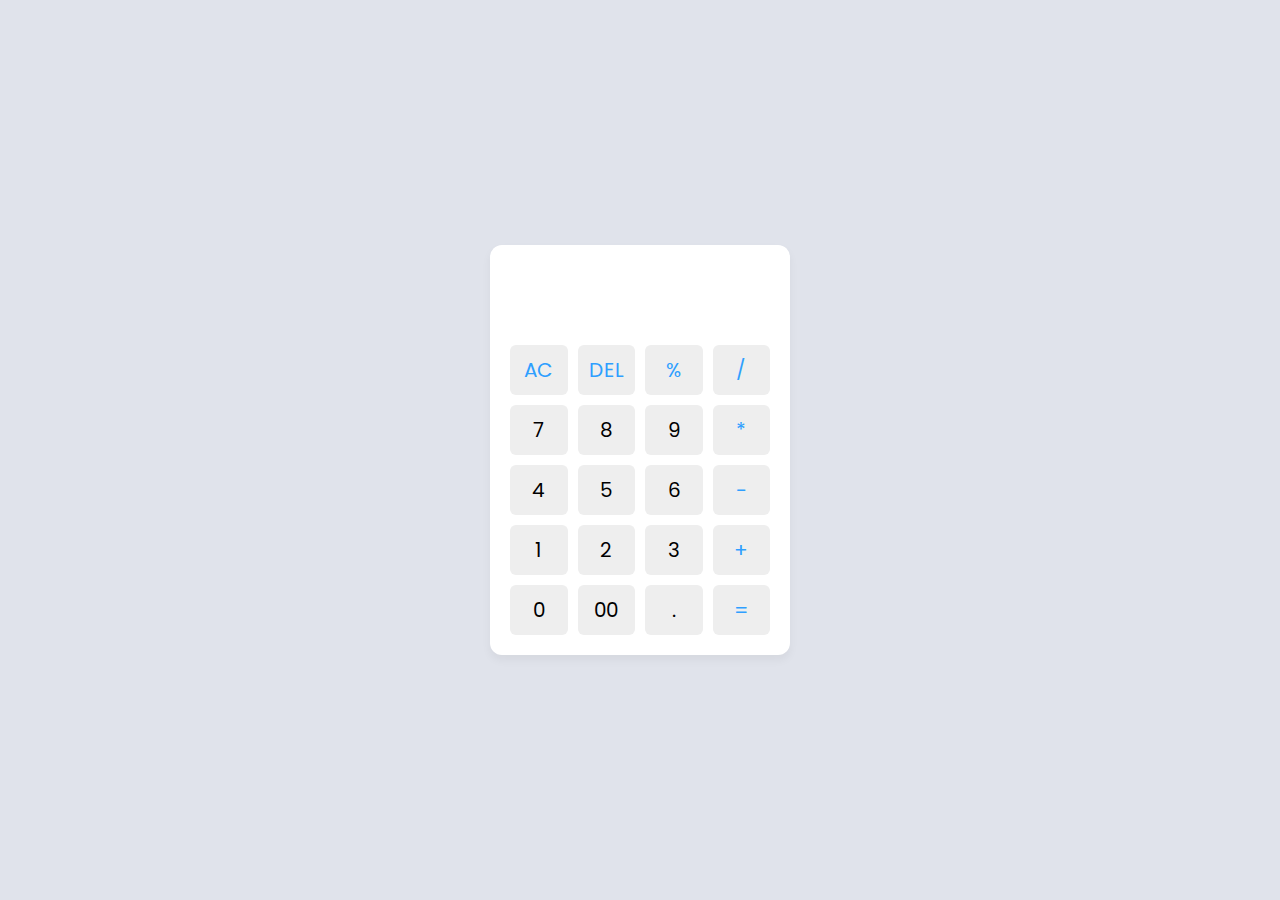
<file: Calculator/index.html>
<!DOCTYPE html>
<html lang="en">
  <head>
    <meta charset="UTF-8" />
    <meta http-equiv="X-UA-Compatible" content="IE=edge" />
    <meta name="viewport" content="width=device-width, initial-scale=1.0" />
    <title>Calculator in HTML CSS & JavaScript</title>
    <link rel="stylesheet" href="style.css" />
  </head>
  <body>
    <div class="container">
      <input type="text" class="display" />

      <div class="buttons">
        <button class="operator" data-value="AC">AC</button>
        <button class="operator" data-value="DEL">DEL</button>
        <button class="operator" data-value="%">%</button>
        <button class="operator" data-value="/">/</button>

        <button data-value="7">7</button>
        <button data-value="8">8</button>
        <button data-value="9">9</button>
        <button class="operator" data-value="*">*</button>

        <button data-value="4">4</button>
        <button data-value="5">5</button>
        <button data-value="6">6</button>
        <button class="operator" data-value="-">-</button>

        <button data-value="1">1</button>
        <button data-value="2">2</button>
        <button data-value="3">3</button>
        <button class="operator" data-value="+">+</button>

        <button data-value="0">0</button>
        <button data-value="00">00</button>
        <button data-value=".">.</button>
        <button class="operator" data-value="=">=</button>
      </div>
    </div>

    <script src="script.js"></script>
  </body>
</html>
</file>
<file: Calculator/style.css>
/* Import Google font - Poppins */
@import url("https://fonts.googleapis.com/css2?family=Poppins:wght@300;400;500;600;700&display=swap");
* {
  margin: 0;
  padding: 0;
  box-sizing: border-box;
  font-family: "Poppins", sans-serif;
}
body {
  height: 100vh;
  display: flex;
  align-items: center;
  justify-content: center;
  background: #e0e3eb;
}
.container {
  position: relative;
  max-width: 300px;
  width: 100%;
  border-radius: 12px;
  padding: 10px 20px 20px;
  background: #fff;
  box-shadow: 0 5px 10px rgba(0, 0, 0, 0.05);
}
.display {
  height: 80px;
  width: 100%;
  outline: none;
  border: none;
  text-align: right;
  margin-bottom: 10px;
  font-size: 25px;
  color: #000e1a;
  pointer-events: none;
}
.buttons {
  display: grid;
  grid-gap: 10px;
  grid-template-columns: repeat(4, 1fr);
}
.buttons button {
  padding: 10px;
  border-radius: 6px;
  border: none;
  font-size: 20px;
  cursor: pointer;
  background-color: #eee;
}
.buttons button:active {
  transform: scale(0.99);
}
.operator {
  color: #2f9fff;
}
</file>
